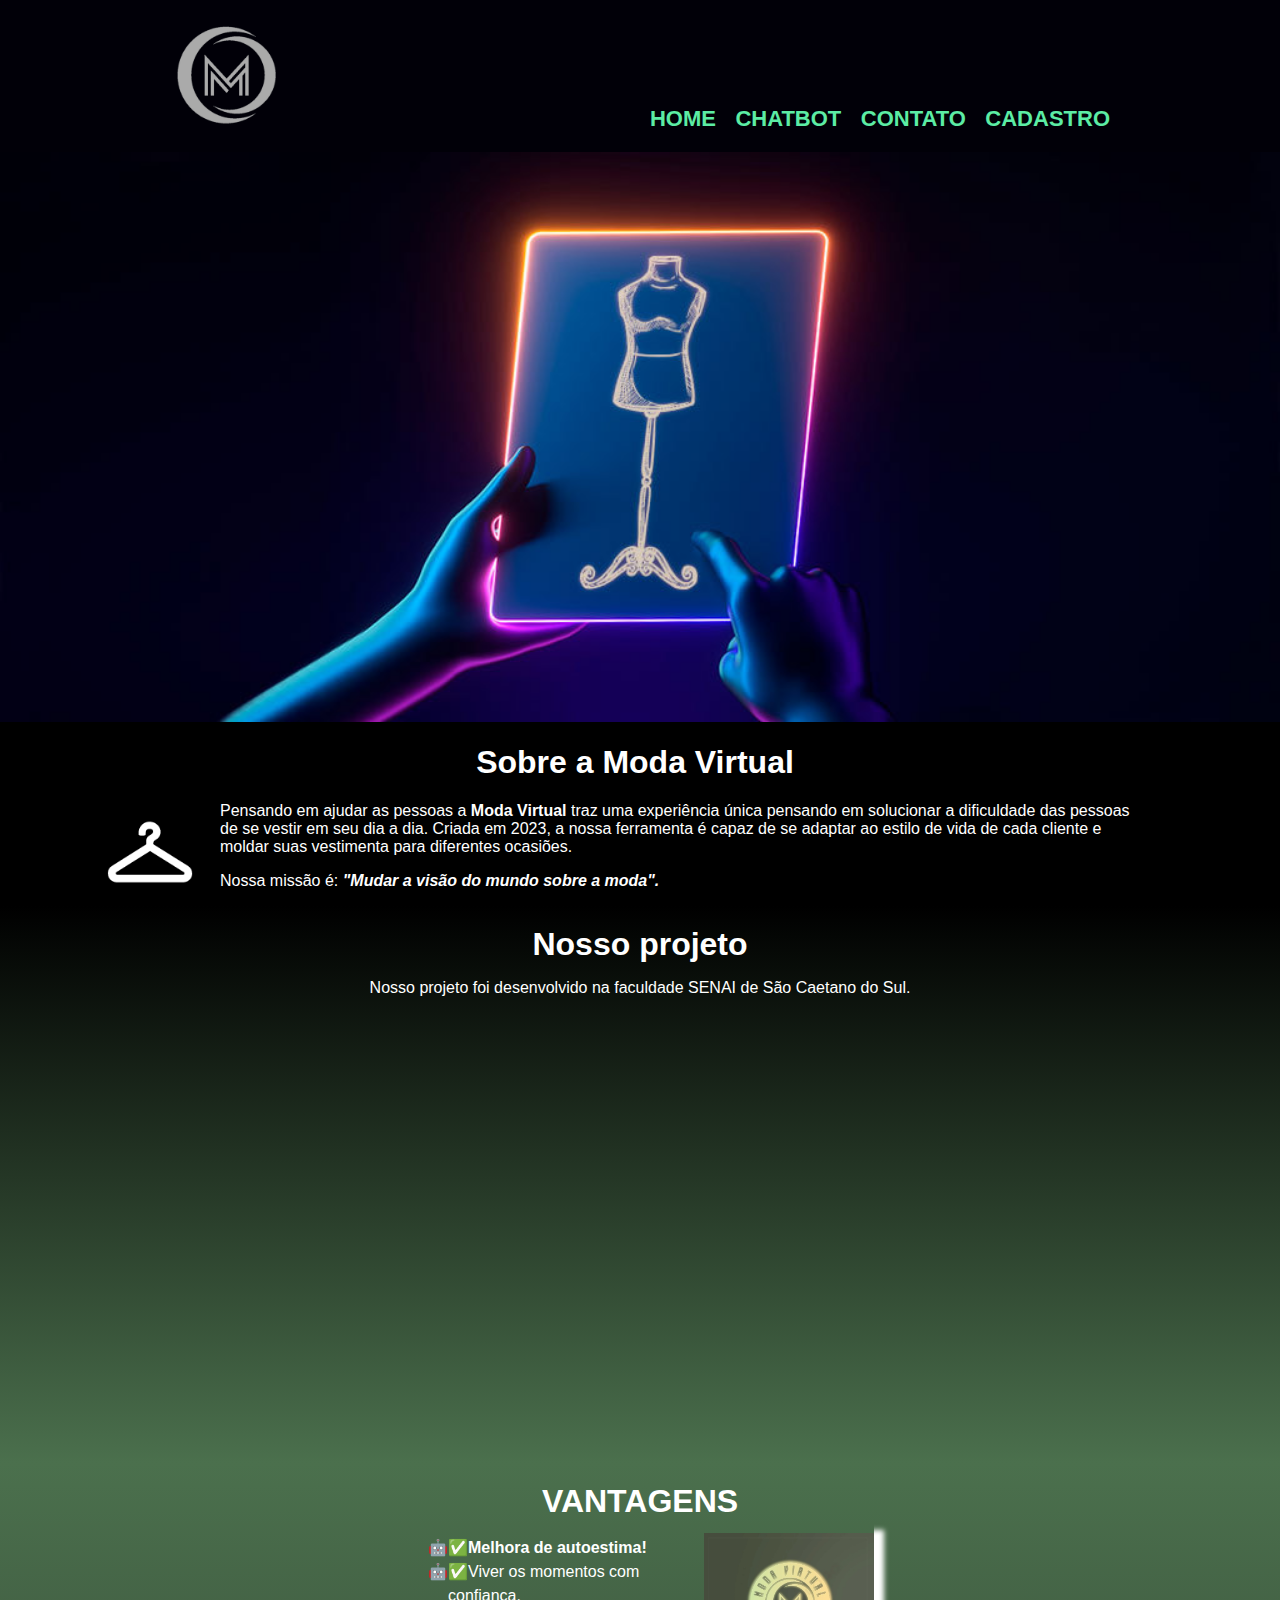
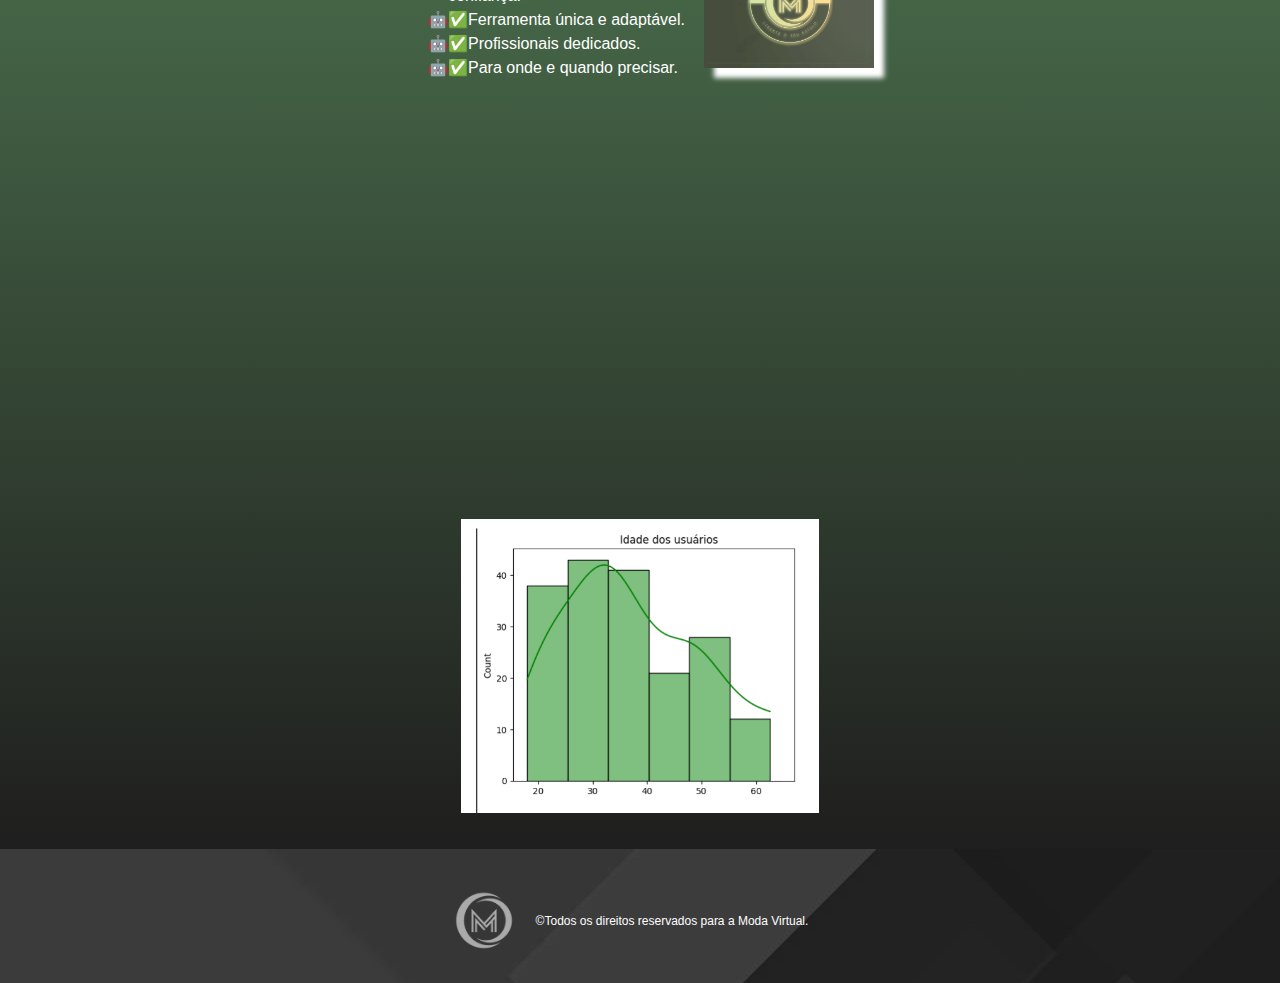
<file: index.html>
<html>
    <head>
        <link href="estilo.css" rel="stylesheet">
        <link href="LogoMV.ico" rel="shortcut icon">
        <title>Moda Virtual</title>
    </head>
    <body>
        <header>
            <div class="logo_caixa">
                <img src="LogoMV.png" title="Moda Virtual" class="logo">
                <nav>
                    <ul>
                        <li><a href="index.html">Home</a></li>
                        <li><a href="chatbot.html">ChatBot</a></li>
                        <li><a href="contato.html">Contato</a></li>
                        <li><a href="cadastro.html">Cadastro</a></li>
                      
                    </ul>
                </nav>
            </div>
        </header>
        <!--Banner Moda Virtual-->
        <img src="criandoDesign.jpg" title="Wallpaper design" class="banner">
        <!--Conteudo da sessão sobre a Moda Virtual-->
        <main>
           <section class="sobre_ModaVirtual" title="Sobre a Moda Virtual">
            <h1 class="titulo-MV">Sobre a Moda Virtual</h1>
            <img src="iconeCabide.png" alt="Cabide!" class="cabide">
            <p>
                Pensando em ajudar as pessoas a <strong>Moda Virtual</strong> traz
                uma experiência única pensando em solucionar a dificuldade das pessoas<br> 
                de se vestir em seu dia a dia. Criada em 2023, a nossa ferramenta é 
                capaz de se adaptar ao estilo de vida de cada cliente e<br> 
                moldar suas vestimenta para diferentes ocasiões. 
                </p>
                <p>
                Nossa missão é: <strong><i>"Mudar a visão do mundo sobre a moda".</strong></i>
                </p>
                <p>
                
            </p>
           </section>
           <!--Nosso estabelecimento-->
           <section class="mapa">
            <h1 class="titulo-padrao">Nosso projeto</h1>
            <p class="legenda_nossoProjeto">
                Nosso projeto foi desenvolvido na faculdade SENAI de São Caetano do Sul.
            </p>
            <iframe src="https://www.google.com/maps/embed?pb=!1m18!1m12!1m3!1d3654.8653098296245!2d-46.56120982372965!3d-23.644994164671903!2m3!1f0!2f0!3f0!3m2!1i1024!2i768!4f13.1!3m3!1m2!1s0x94ce4328c992748f%3A0xcea3c3e698444297!2sSENAI%20S%C3%A3o%20Caetano%20do%20Sul!5e0!3m2!1spt-BR!2sbr!4v1693607974762!5m2!1spt-BR!2sbr" 
            width="1000" height="450" style="border:0;" allowfullscreen="" loading="lazy" referrerpolicy="no-referrer-when-downgrade"></iframe>
           </section>
           <!--Beneficios-->
           <section class="beneficios">
           <h1 class="titulo-padrao">VANTAGENS</h1>
           <div class="conteudo-beneficios">
           <ul class="lista-beneficios">
            <li>Melhora de autoestima!</li>
            <li>Viver os momentos com confiança.</li>
            <li>Ferramenta única e adaptável.</li>
            <li>Profissionais dedicados.</li>
            <li>Para onde e quando precisar.</li>
           </ul><img src="LogoComFundo.png" class="img_beneficios"/>
           </div>
           <div>
            <br><br><br>
           </div>
           <section class="video">
           <iframe width="560" height="315" src="https://www.youtube.com/embed/TND1aJQDnxw?si=1Wsvb1g8i27sxenh" title="YouTube video player" 
           title="YouTube video player" frameborder="0" allow="accelerometer; autoplay; clipboard-write; encrypted-media; gyroscope; picture-in-picture; web-share" 
           allowfullscreen></iframe>
           <div>
            <br><br><br>
            <img src="grafico certo.png" class="img_grafico"/>
            <br><br><br>
           </div>
           </section>
           </section>
        </main>
        <footer>
            <img src="LogoMV.png" alt="Moda Virtual" class="logo_footer">
            <p class="copyright">&copy;Todos os direitos reservados para a Moda Virtual.</p>
        </footer>
    </body>
</html>
</file>
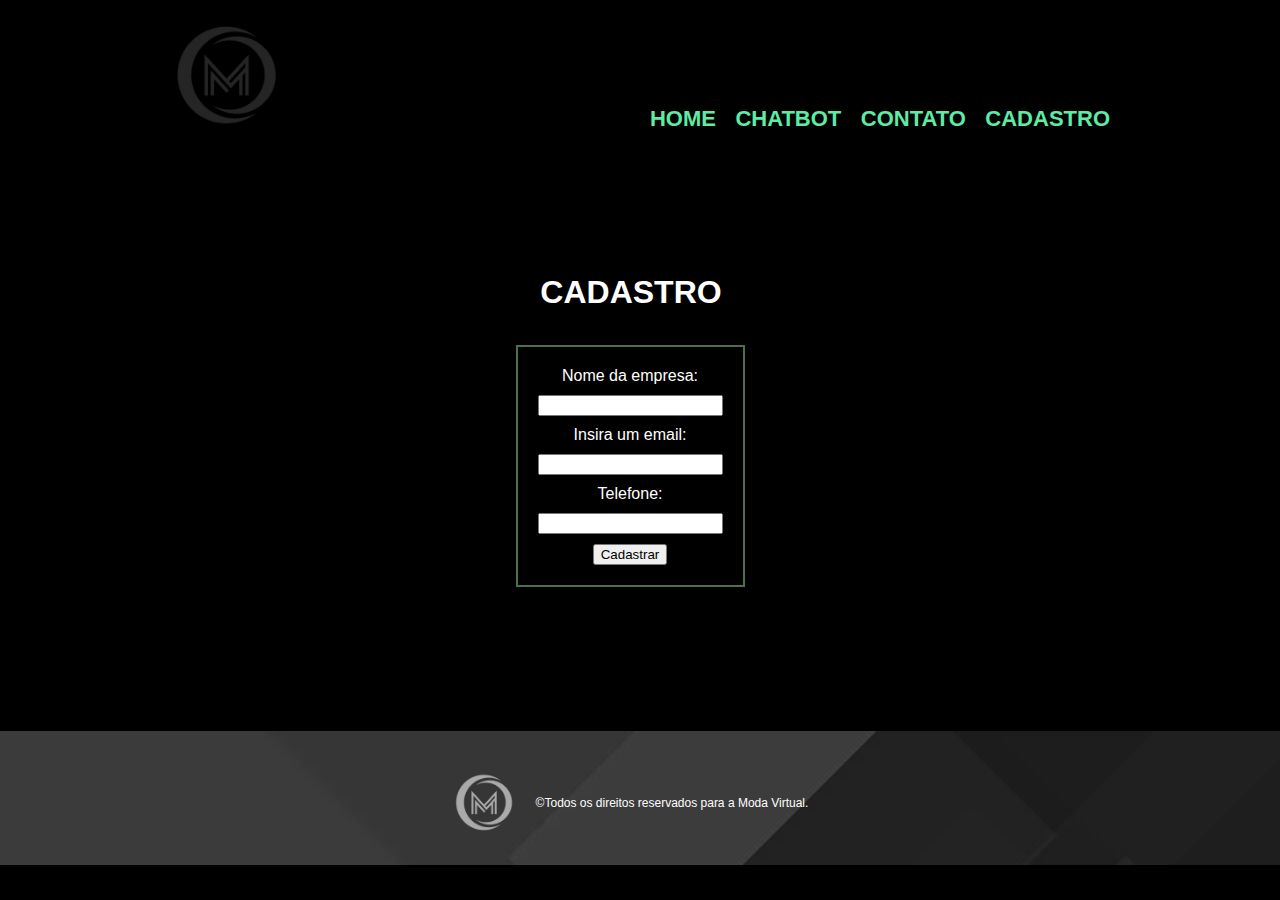
<file: cadastro.html>
<html xmlns:th="http://www.thymeleaf.org">
    <head>
        <link rel="stylesheet" href="estilo.css">
        <link rel="shortcut icon" href="icon.ico">
        <meta charset="UTF-8">
        <title>Cadastro</title>
    </head>
    <body>
        <header class="header_cadastro">
            <div class="logo_caixa">
                <img src="LogoMV.jpg" alt="Moda Virtual" class="logo">
                <nav>
                    <ul>
                        <li><a href="index.html">Home</a></li>
                        <li><a href="chatbot.html">ChatBot</a></li>
                        <li><a href="contato.html">Contato</a></li>
                        <li><a href="cadastro.html">Cadastro</a></li>
                        
                    </ul>
                </nav>
            </div>
        </header>
        <h1 class="titulo-cadastro">CADASTRO</h1>
        <main class="cadastro">

            <form action="respostaForm" method="post">
                <div class="textos">
                    <label for="email">Nome da empresa:</label>
                    <input type="email" id="email" name="email">

                    <label for="senha">Insira um email:</label>
                    <input type="password" id="senha" name="senha">

                    <label for="senha">Telefone:</label>
                    <input type="telefone" id="telefone" name="telefone">

                    <button type="submit">Cadastrar</button>
                </div>
            </form>
        </main>

    
        <footer class="rodape">
            <img src="LogoMV.png" alt="Moda Virtual" class="logo_footer">
            <p class="copyright">&copy;Todos os direitos reservados para a Moda Virtual.</p>
        </footer>


    </body>
</html>
</file>
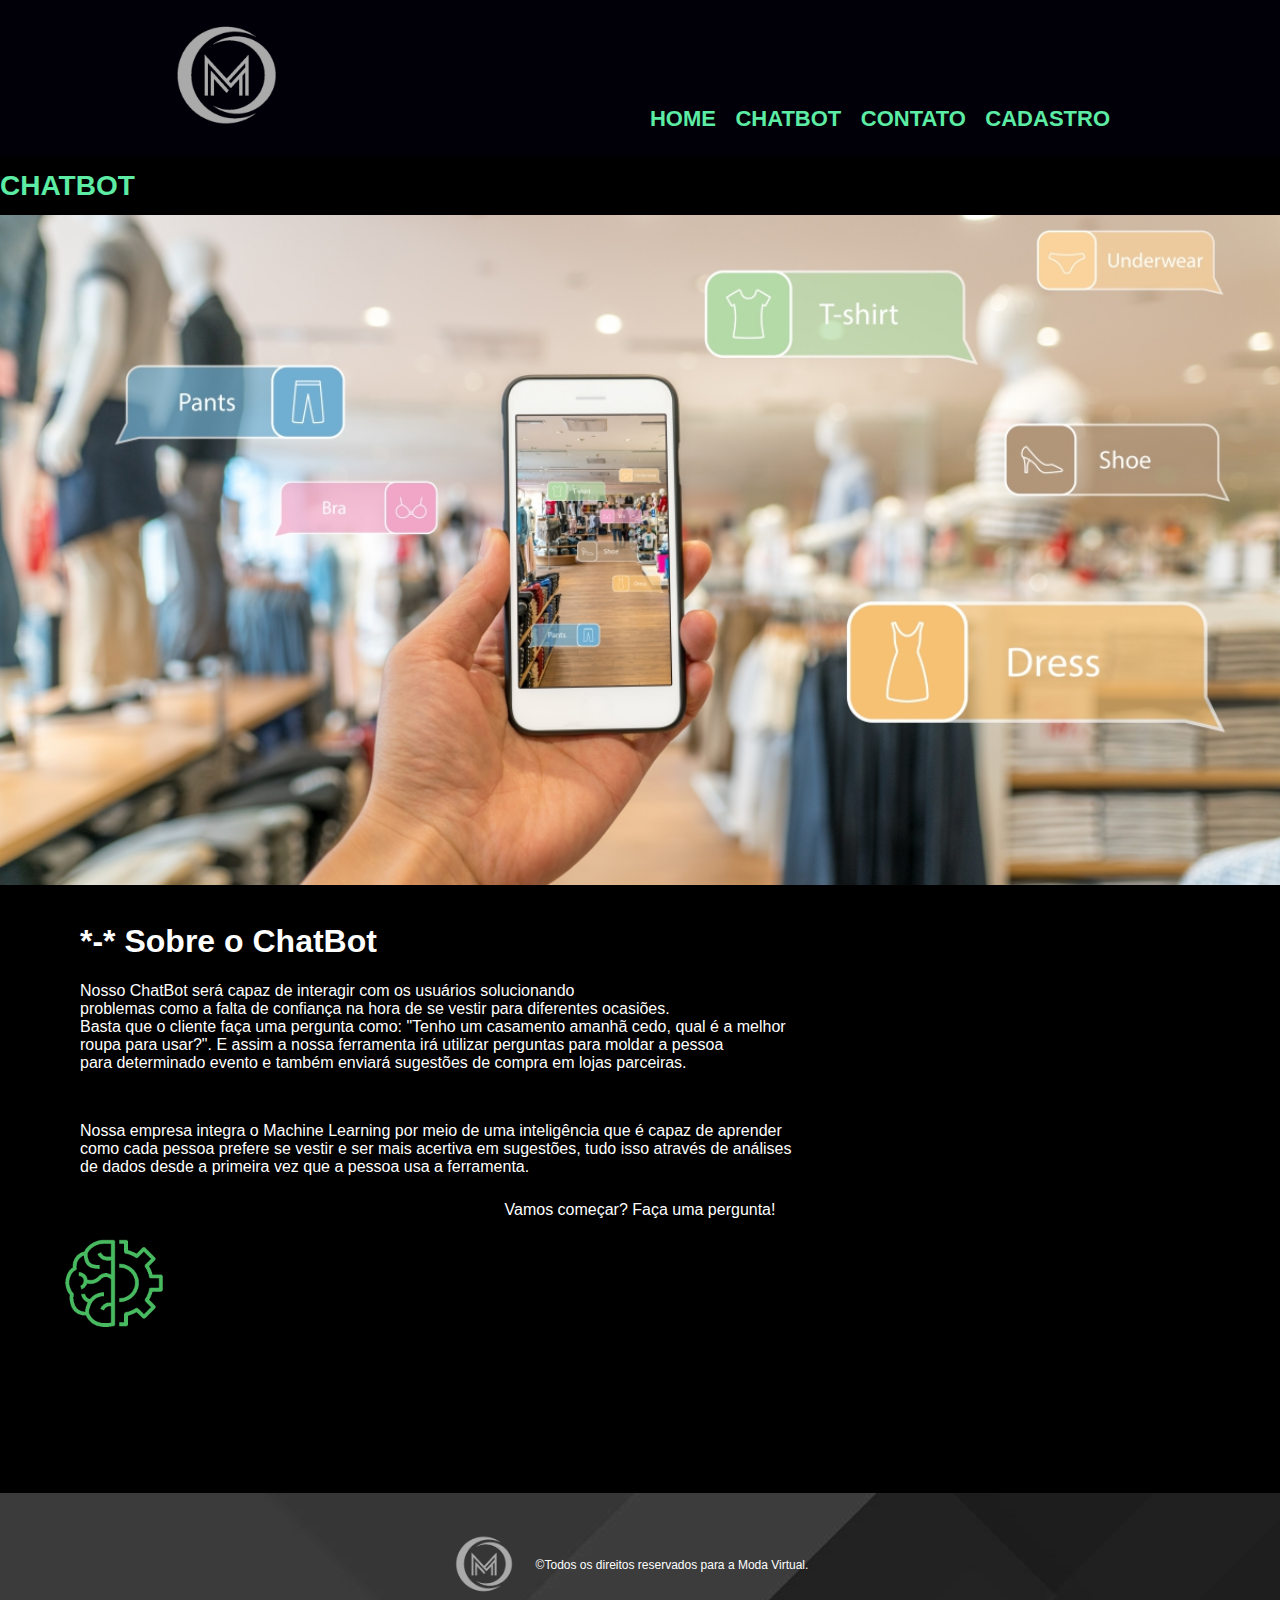
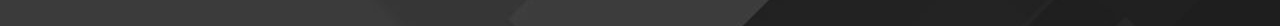
<file: chatbot.html>
<!DOCTYPE html>
<html lang="en">
<head>
    <meta charset="UTF-8">
    <meta http-equiv="X-UA-Compatible" content="IE=edge">
    <meta name="viewport" content="width=device-width, initial-scale=1.0">
    <link rel="stylesheet" href="estilo.css">
    <title>ChatBot</title>
</head>
<body>
    <header class="header_chat">
        <div class="logo_caixa">
            <img src="LogoMV.png" title="Moda Virtual" class="logo">
            <nav>
                <ul>
                    <li><a href="index.html">Home</a></li>
                        <li><a href="chatbot.html">ChatBot</a></li>
                        <li><a href="contato.html">Contato</a></li>
                        <li><a href="cadastro.html">Cadastro</a></li>
                        
                </ul>
            </nav>
        </div>
    </header>
    <li class="chatbottitulo">CHATBOT</li>
    <img src="ImagemChatApp.jpg" title="Wallpaper design" class="banner_chat">
 <section class="sobre_ChatBot" title="Sobre o ChatBot">
    <h1 class="titulo-CB">*-* Sobre o ChatBot</h1>
    <p>
        Nosso ChatBot será capaz de interagir com os usuários solucionando<br>
        problemas como a falta de confiança na hora de se vestir para diferentes ocasiões.<br>
        Basta que o cliente faça uma pergunta como: "Tenho um casamento amanhã cedo, qual é a melhor<br>
        roupa para usar?". E assim a nossa ferramenta irá utilizar perguntas para moldar a pessoa<br>
        para determinado evento e também enviará sugestões de compra em lojas parceiras.
        </p>
        <br>
        <p>
        Nossa empresa integra o Machine Learning por meio de uma inteligência que é capaz de aprender<br>
        como cada pessoa prefere se vestir e ser mais acertiva em sugestões, tudo isso através de análises<br>
        de dados desde a primeira vez que a pessoa usa a ferramenta.
    </p>
   </section>
 <P class="p">Vamos começar? Faça uma pergunta!</P>
 <img src="machine_logo.png" class="img_machine"/>
            </div>
<div class="tudo">

        </div>
    </div>
    <footer class="rodape">
        <img src="LogoMV.png" alt="Seu Pizza" class="logo_footer">
        <p class="copyright">&copy;Todos os direitos reservados para a Moda Virtual.</p>
    </footer>
</body>
</html>
</file>
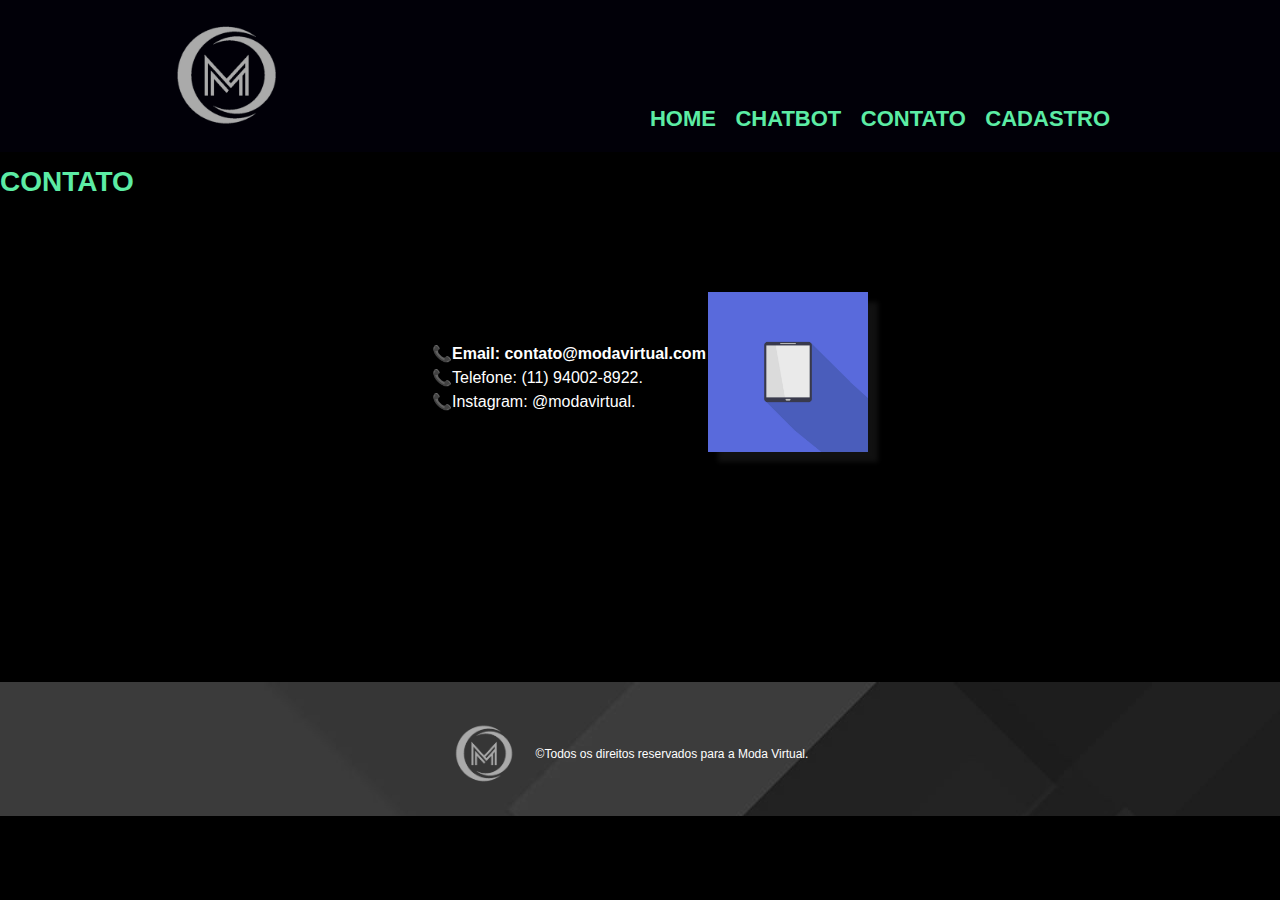
<file: contato.html>
<html>
    <head>
        <link href="estilo.css" rel="stylesheet">
        <link href="icone.ico" rel="shortcut icon">
        <title>Moda Virtual</title>
    </head>
    <body>
        <header>
            <div class="logo_caixa">
                <img src="LogoMV.png" title="Moda Virtual" class="logo">
                <nav>
                    <ul>
                        <li><a href="index.html">Home</a></li>
                        <li><a href="chatbot.html">ChatBot</a></li>
                        <li><a href="contato.html">Contato</a></li>
                        <li><a href="cadastro.html">Cadastro</a></li>
                    </ul>
                </nav>
            </div>
        </header>
        <main>
        <section class="contato">
            <li class="contatotitulo">CONTATO</li>
            <div class="conteudo-contato">
            <ul class="lista-contato">
             <li>Email: contato@modavirtual.com</li>
             <li>Telefone: (11) 94002-8922.</li>
             <li>Instagram: @modavirtual.</li>
             <br>
             <br>
             <p>
             </p> 
             <p>
             </p>
            </ul><img src="tablet.png" class="img_contato"/>
            </div>
        </section>

    </main>

    <br>
    <br>
    <br>
    <br>
  
    <footer class="rodape">
        <img src="LogoMV.png" alt="Moda Virtual" class="logo_footer">
        <p class="copyright">&copy;Todos os direitos reservados para a Moda Virtual.</p>
    </footer>


</body>
</html>
</file>
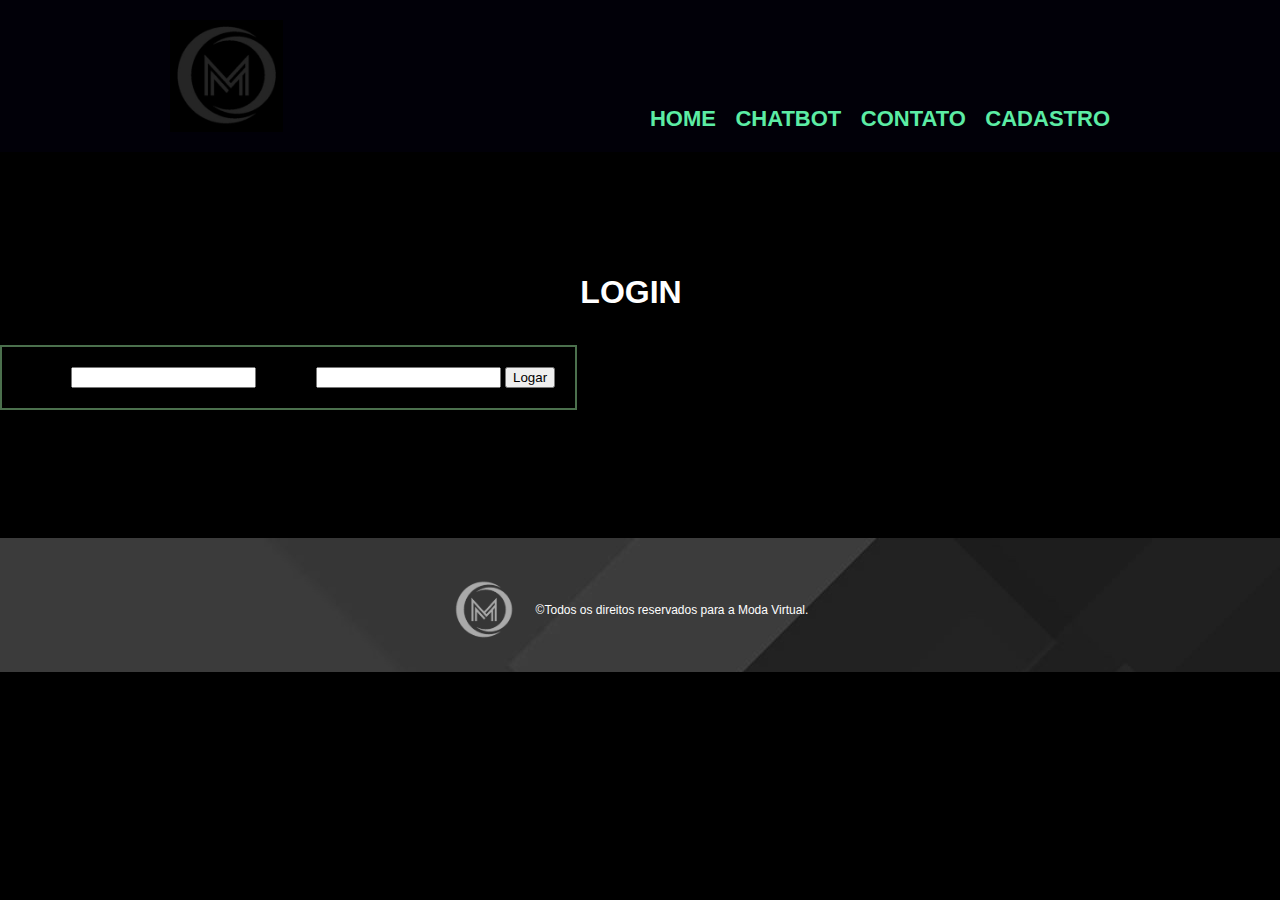
<file: login.html>
<html xmlns:th="http://www.thymeleaf.org">
    <head>
        <link rel="stylesheet" href="estilo.css">
        <link rel="shortcut icon" href="icon.ico">
        <meta charset="UTF-8">
        <title>Login</title>
    </head>
    <body>
        <header>
            <div class="logo_caixa">
                <img src="LogoMV.jpg" alt="Moda Virtual" class="logo">
                <nav>
                    <ul>
                        <li><a href="index.html">Home</a></li>
                        <li><a href="chatbot.html">ChatBot</a></li>
                        <li><a href="contato.html">Contato</a></li>
                        <li><a href="cadastro.html">Cadastro</a></li>
                       
                    </ul>
                </nav>
            </div>
        </header>
        <h1 class="titulo-login">LOGIN</h1>

        <main class="login">
                <form action="respostaForm" method="post">
                    <div class="textos_login">
                        <label for="email">Email:</label>
                        <input type="email" id="email" name="email">
    
                        <label for="senha">Senha:</label>
                        <input type="password" id="senha" name="senha">
    
                        <button type="submit">Logar</button>
                    </div>
                </form>
        </main>

        <footer class="rodape">
            <img src="LogoMV.png" alt="Moda Virtual" class="logo_footer">
            <p class="copyright">&copy;Todos os direitos reservados para a Moda Virtual.</p>
        </footer>


    </body>
</html>
</file>
<file: estilo.css>
/*definindo a fonte do texto de todo o site, margens e bordas*/
body{
    font-family: "Arial";
    margin: 0;
    padding: 0;
    border: 0;
    background-color: black;
}

/**/
header{
    background-color: rgb(1, 0, 8);
    padding: 20px;
}

.header_cadastro{
    background-color: black;
}

nav{
    position: absolute;
    right: 0;
    top: 70px;
}
nav li{
    display: inline;
    margin: 0 0 0 15px;

}
nav a{
    color: rgb(92, 236, 164);
    text-decoration: none;
    text-transform: uppercase;
    font-weight: bold;
    font-size: 22px;
}
/*Estilização do link quando o mouse estiver em cima*/
nav a:hover{
    color: rgb(75, 112, 77);
    text-decoration: underline;

}
.logo_caixa{
    position: relative;
    width: 940px;
    margin: auto;
}
.logo{
    width: 12%;
    padding-right: 20px;
}
.banner{
    width: 100%;
}
/*Sobre a Moda Virtual*/
.cabide{
width: 100px;
float: left;
margin: 0 20px;
color: white;
}

.titulo-MV{
    text-align: center;
    clear: left;
    font-size: 2em;
    padding-right: 170px;
}

.sobre_ModaVirtual{
    background-color: black;
    width: 100%;
    padding-left: 80px;
    color: white;
}

.titulo-padrao{
    text-align: center;
    font-size: 2em;
    margin: 0;
    padding-top: 20px;
    color: white;
}

.legenda_nossoProjeto{
    color: white;
}

.img_grafico{
    width: 28%;
}

/*Estilização da sessão Nosso projeto*/
.mapa{
    text-align: center;
    background: linear-gradient(black, rgb(75, 112, 77));
}
/*Estilização da sessão vantagens*/
.beneficios{
    background: linear-gradient( rgb(75, 112, 77), rgb(31, 30, 30));
}
.lista-beneficios{
    list-style: "🤖";
    width: 20%;
    display: inline-block;
    vertical-align: top;
    padding-left: 35%;
    color: white;
}
.lista-beneficios li{
    line-height: 1.5;

}
.lista-beneficios li:before{
    content: "✅";
}
.lista-beneficios li:first-child{
    font-weight: bold;
}
.img_beneficios{
    padding-top: 1%;
    width: 170px;
    box-shadow: 10px 10px 5px 0 rgb(255, 255, 255);
    opacity: 1;
    transition: 400ms;
}
img.beneficios:hover{
    opacity: 0.7;
}
.conteudo-beneficios{
    width: 100%;
}
.video{
    text-align: center;
}
/*Estilização do Footer*/
footer{
    justify-content: center;
    align-items: center;
    display: flex;
    text-align: center;
    margin: 0 auto;
    background: url("rodapePreto.jpeg");
    padding: 40px 0 30px 0;

}
.copyright{
    color: white;
    font-size: 12px;
    margin: 20px;
}
.logo_footer{
    width: 5%;
}


.p{
text-align: center;
margin-top: 2%;
}


img{
    width: 100px;
}

.tudo{
    display: flex;
    justify-content: space-around;
    flex-direction: row;
    text-align: center;
    margin-top: 2%;
}

.rodape{
    margin-top: 10%;
}

/*Estilização contato*/
.input-padrao{
    color: white;
}

.contatotitulo{
    font-size: 28px;
    color:  rgb(92, 236, 164);
    list-style: "🤖";
    font-weight: bold;
    margin-top: 1%;
}

/*Estilo cadastro*/
.titulo-cadastro{
    color: white;
    justify-content: center;
    align-items: center;
    display: flex;
    padding-top: 100;
    padding-right: 18px;
  }

  .textos{
    text-align: center;
    display: inline-block;
    margin-right: 20px;
    padding: 20px;
    border: 2px solid rgb(75, 112, 77);
    text-align: center;
    transition: border-color 0.3s;
}

.textos_login{
    text-align: center;
    display: inline-block;
    margin-right: 20px;
    padding: 20px;
    border: 2px solid rgb(75, 112, 77);
    text-align: center;
    transition: border-color 0.3s;
   
}

.textos label{
    color: white;
}
.textos input{
    display: block;
    margin: 10px auto;
}

.titulo-login{
    color: white;
    justify-content: center;
    align-items: center;
    display: flex;
    padding-top: 100;
    padding-right: 18px;
  }

.login{
    padding-top: 1%;
    justify-content: center;
    align-items: center;
    display: center;
}

.cadastro{
    padding-top: 1%;
    justify-content: center;
    align-items: center;
    display: flex;
}

/*Sobre chatbot*/
.sobre_ChatBot{
    padding-top: 1%;
    background-color: black;
    width: 100%;
    padding-left: 80px;
    color: white;
    width: 60%;
}

.banner_chat{
    width: 100%;
}

.img_machine{
    padding-left: 5%;
}

.p{
    color: white;
}

.chatbottitulo{
    font-size: 28px;
    color: rgb(92, 236, 164);
    list-style: "🤖";
    font-weight: bold;
    margin-top: 1%;
    padding-bottom: 1%;
}

/*Estilizando o contato*/
.img_contato{
    justify-content: center;
    align-items: center;
    display: flex;
    width: 160px;
    box-shadow: 10px 10px 5px 0 rgb(17, 17, 17);
    opacity: 1;
    transition: 400ms;
}

.conteudo-contato{
    padding-top: 5%;
    justify-content: center;
    align-items: center;
    display: flex;
    width: 100%;
}

.lista-contato{
    padding-top: 5%;
    justify-content: center;
    align-items: center;
    display: flex;
    list-style: "📞";
    width: 20%;
    display: inline-block;
    vertical-align: top;
    color: white;
}

.lista-contato li{
    line-height: 1.5;

}

.lista-contato li:first-child{
    font-weight: bold;
}
</file>
